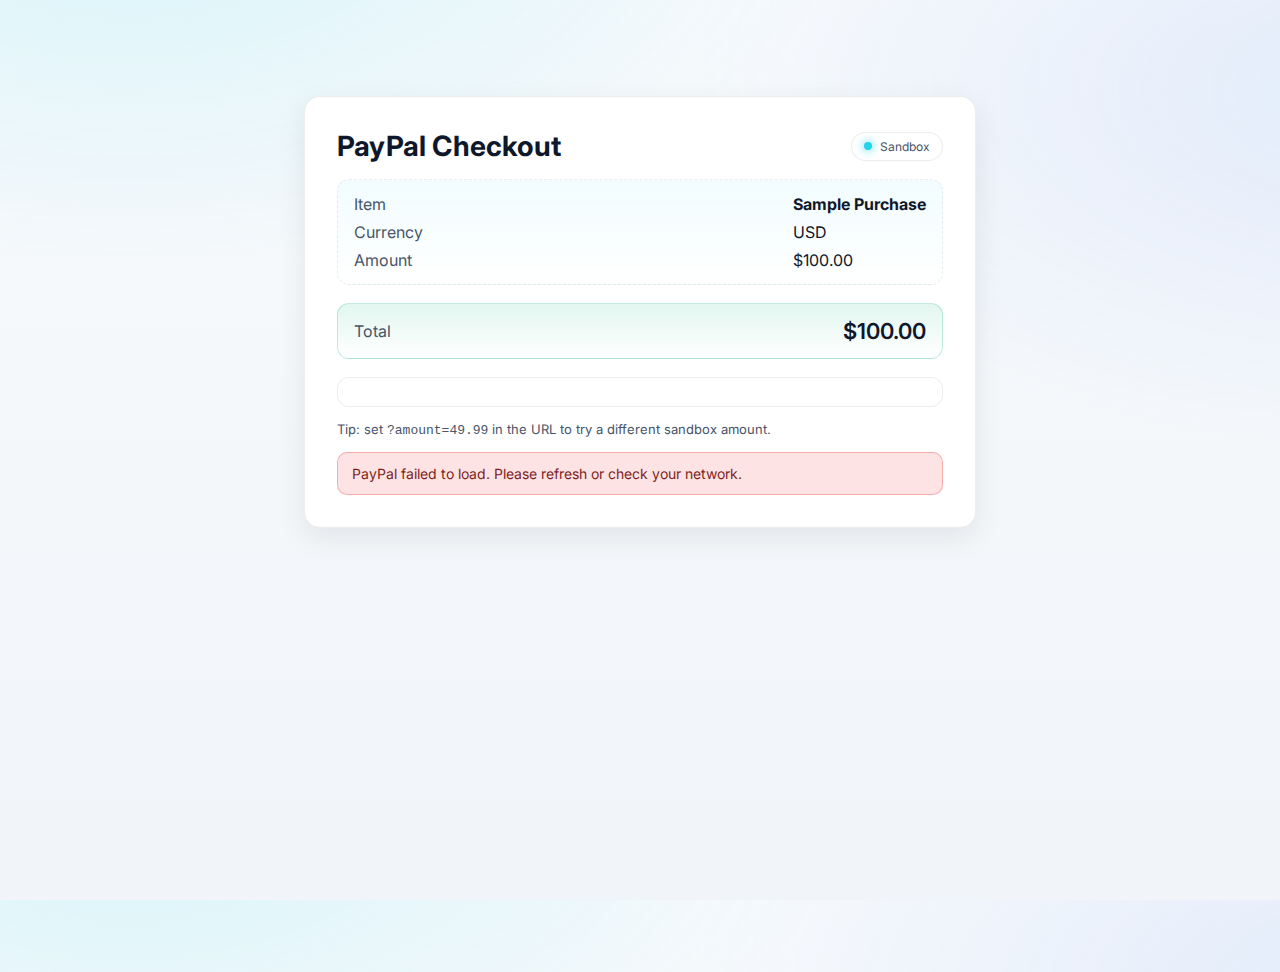
<file: paypal.html>
<!DOCTYPE html>
<html lang="en">

<head>
    <meta charset="UTF-8" />
    <meta name="viewport" content="width=device-width,initial-scale=1" />
    <title>Checkout — PayPal Sandbox</title>

    <!-- Optional font; remove if you want zero external CSS -->
    <link rel="preconnect" href="https://fonts.googleapis.com" />
    <link rel="preconnect" href="https://fonts.gstatic.com" crossorigin />
    <link href="https://fonts.googleapis.com/css2?family=Inter:wght@400;600&display=swap" rel="stylesheet" />

    <style>
        :root {
            --bg: #0f172a;
            /* slate-900 */
            --bg-soft: #111827;
            /* gray-900 */
            --card: #0b1020;
            /* deep navy */
            --text: #e5e7eb;
            /* gray-200 */
            --muted: #9ca3af;
            /* gray-400 */
            --accent: #22d3ee;
            /* cyan-400 */
            --ring: rgba(34, 211, 238, .35);
            --border: rgba(148, 163, 184, .2);
            --success: #10b981;
            /* emerald-500 */
            --danger: #ef4444;
            /* red-500 */
            --shadow: 0 10px 30px rgba(0, 0, 0, .35);
            --radius: 16px;
        }

        @media (prefers-color-scheme: light) {
            :root {
                --bg: #f8fafc;
                --bg-soft: #f1f5f9;
                --card: #ffffff;
                --text: #0f172a;
                --muted: #475569;
                --border: rgba(15, 23, 42, .08);
                --shadow: 0 10px 30px rgba(2, 6, 23, .08);
            }
        }

        * {
            box-sizing: border-box;
        }

        html,
        body {
            height: 100%;
        }

        body {
            margin: 0;
            font-family: Inter, system-ui, -apple-system, Segoe UI, Roboto, Arial, sans-serif;
            color: var(--text);
            background:
                radial-gradient(1200px 600px at 10% -10%, rgba(34, 211, 238, .15), transparent 60%),
                radial-gradient(1200px 600px at 110% 10%, rgba(59, 130, 246, .12), transparent 60%),
                linear-gradient(180deg, var(--bg) 0%, var(--bg-soft) 100%);
        }

        .container {
            max-width: 720px;
            margin: clamp(20px, 8vh, 80px) auto;
            padding: 24px;
        }

        .card {
            background: var(--card);
            border: 1px solid var(--border);
            border-radius: var(--radius);
            box-shadow: var(--shadow);
            padding: clamp(20px, 4vw, 32px);
            overflow: hidden;
        }

        .header {
            display: flex;
            align-items: center;
            justify-content: space-between;
            gap: 12px;
            margin-bottom: 16px;
        }

        .title {
            margin: 0;
            font-size: clamp(20px, 2.4vw, 28px);
            letter-spacing: .2px;
        }

        .badge {
            display: inline-flex;
            align-items: center;
            gap: 8px;
            border: 1px solid var(--border);
            border-radius: 999px;
            padding: 6px 12px;
            font-size: 12px;
            color: var(--muted);
            background: linear-gradient(180deg, rgba(255, 255, 255, .04), rgba(255, 255, 255, 0));
        }

        .badge-dot {
            width: 8px;
            height: 8px;
            border-radius: 50%;
            background: var(--accent);
            box-shadow: 0 0 10px var(--accent);
        }

        .summary {
            display: grid;
            grid-template-columns: 1fr auto;
            gap: 8px 16px;
            margin: 10px 0 18px;
            padding: 14px 16px;
            border: 1px dashed var(--border);
            border-radius: 12px;
            background: linear-gradient(180deg, rgba(34, 211, 238, .06), rgba(34, 211, 238, 0));
        }

        .summary .label {
            color: var(--muted);
        }

        .total {
            display: flex;
            align-items: center;
            justify-content: space-between;
            gap: 16px;
            margin: 4px 0 18px;
            padding: 14px 16px;
            border-radius: 12px;
            background: linear-gradient(180deg, rgba(16, 185, 129, .12), rgba(16, 185, 129, 0));
            border: 1px solid rgba(16, 185, 129, .25);
        }

        .total .amount {
            font-size: clamp(18px, 2.2vw, 22px);
            font-weight: 600;
        }

        .paypal-wrap {
            border: 1px solid var(--border);
            border-radius: 12px;
            padding: 14px;
            background: rgba(255, 255, 255, .02);
        }

        .note {
            margin: 14px 0 0;
            color: var(--muted);
            font-size: 13px;
        }

        .msg {
            display: none;
            margin-top: 14px;
            padding: 12px 14px;
            border-radius: 10px;
            font-size: 14px;
        }

        .msg.success {
            display: block;
            background: rgba(16, 185, 129, .15);
            border: 1px solid rgba(16, 185, 129, .35);
            color: #d1fae5;
        }

        .msg.error {
            display: block;
            background: rgba(239, 68, 68, .15);
            border: 1px solid rgba(239, 68, 68, .35);
            color: #fee2e2;
        }

        @media (prefers-color-scheme: light) {
            .msg.success {
                color: #065f46;
            }

            .msg.error {
                color: #7f1d1d;
            }
        }

        /* Small helper layout */
        .row {
            display: flex;
            align-items: center;
            justify-content: space-between;
            gap: 10px;
        }

        .muted {
            color: var(--muted);
        }

        .divider {
            height: 1px;
            background: var(--border);
            margin: 18px 0;
        }

        .center {
            text-align: center;
        }
    </style>
</head>

<body>
    <main class="container">
        <section class="card" aria-label="Checkout">
            <div class="header">
                <h1 class="title">PayPal Checkout</h1>
                <span class="badge" title="Sandbox mode">
                    <span class="badge-dot" aria-hidden="true"></span> Sandbox
                </span>
            </div>

            <div class="summary" role="group" aria-label="Order summary">
                <div class="label">Item</div>
                <div><strong>Sample Purchase</strong></div>
                <div class="label">Currency</div>
                <div>USD</div>
                <div class="label">Amount</div>
                <div class="js-amount">$100.00</div>
            </div>

            <div class="total" aria-live="polite">
                <div class="muted">Total</div>
                <div class="amount js-total">$100.00</div>
            </div>

            <div class="paypal-wrap">
                <div id="paypal-button-container" aria-label="PayPal buttons"></div>
            </div>

            <p class="note">
                Tip: set <code>?amount=49.99</code> in the URL to try a different sandbox amount.
            </p>

            <div id="result" class="msg" role="status" aria-live="polite"></div>
        </section>
    </main>

    <!-- PayPal SDK (Sandbox). Includes card funding in Buttons when eligible. -->
    <script
        src="https://www.paypal.com/sdk/js?client-id=ATkEvXWB268z9jyTHFsKXf7B8SiTUWOJPY11eok6FRG50_Nh8D_3KIh6XFtJDVy8hIZEN17RKYX77suA&currency=USD&intent=capture&components=buttons&enable-funding=card">
        </script>

    <script>
        // ---- Utilities ---------------------------------------------------------
        function parseAmountFromQuery(defaultValue) {
            const params = new URLSearchParams(location.search);
            const raw = params.get('amount');
            const val = Number.parseFloat(raw);
            if (!Number.isFinite(val) || val <= 0) return defaultValue;
            // Round to 2 decimals for USD
            return Math.round(val * 100) / 100;
        }

        function fmtUSD(n) {
            try {
                return new Intl.NumberFormat('en-US', { style: 'currency', currency: 'USD' }).format(n);
            } catch {
                return '$' + (Number(n).toFixed(2));
            }
        }

        function showMessage(kind, text) {
            const el = document.getElementById('result');
            el.className = 'msg ' + (kind === 'error' ? 'error' : 'success');
            el.textContent = text;
        }

        // ---- Amount (from URL or default) -------------------------------------
        const DEFAULT_AMOUNT = 100.00;
        const amount = parseAmountFromQuery(DEFAULT_AMOUNT);
        document.querySelectorAll('.js-amount, .js-total').forEach(el => el.textContent = fmtUSD(amount));

        // ---- PayPal Buttons ----------------------------------------------------
        if (!window.paypal || !paypal.Buttons) {
            showMessage('error', 'PayPal failed to load. Please refresh or check your network.');
        } else {
            paypal.Buttons({
                style: {
                    layout: 'vertical',
                    color: 'gold',     // sandbox-friendly palette
                    shape: 'pill',
                    label: 'paypal',
                    height: 45
                },

                // Create order on the client for sandbox demos (server recommended for prod)
                createOrder: function (data, actions) {
                    return actions.order.create({
                        purchase_units: [{
                            description: 'Sample Purchase',
                            amount: {
                                currency_code: 'USD',
                                value: amount.toFixed(2)
                            }
                        }]
                    });
                },

                // Capture immediately on approve (intent=capture). In prod, verify on server.
                onApprove: function (data, actions) {
                    return actions.order.capture().then(function (details) {
                        const name = details?.payer?.name?.given_name || 'Customer';
                        const id = details?.id || '';
                        const status = details?.status || 'COMPLETED';
                        showMessage('success', `✅ ${status}: Thank you, ${name}! Transaction ID: ${id}`);
                    });
                },

                onCancel: function () {
                    showMessage('error', 'Payment cancelled. You can try again anytime.');
                },

                onError: function (err) {
                    console.error('PayPal error:', err);
                    showMessage('error', 'Something went wrong processing the payment.');
                }
            }).render('#paypal-button-container');
        }
    </script>
</body>

</html>
</file>
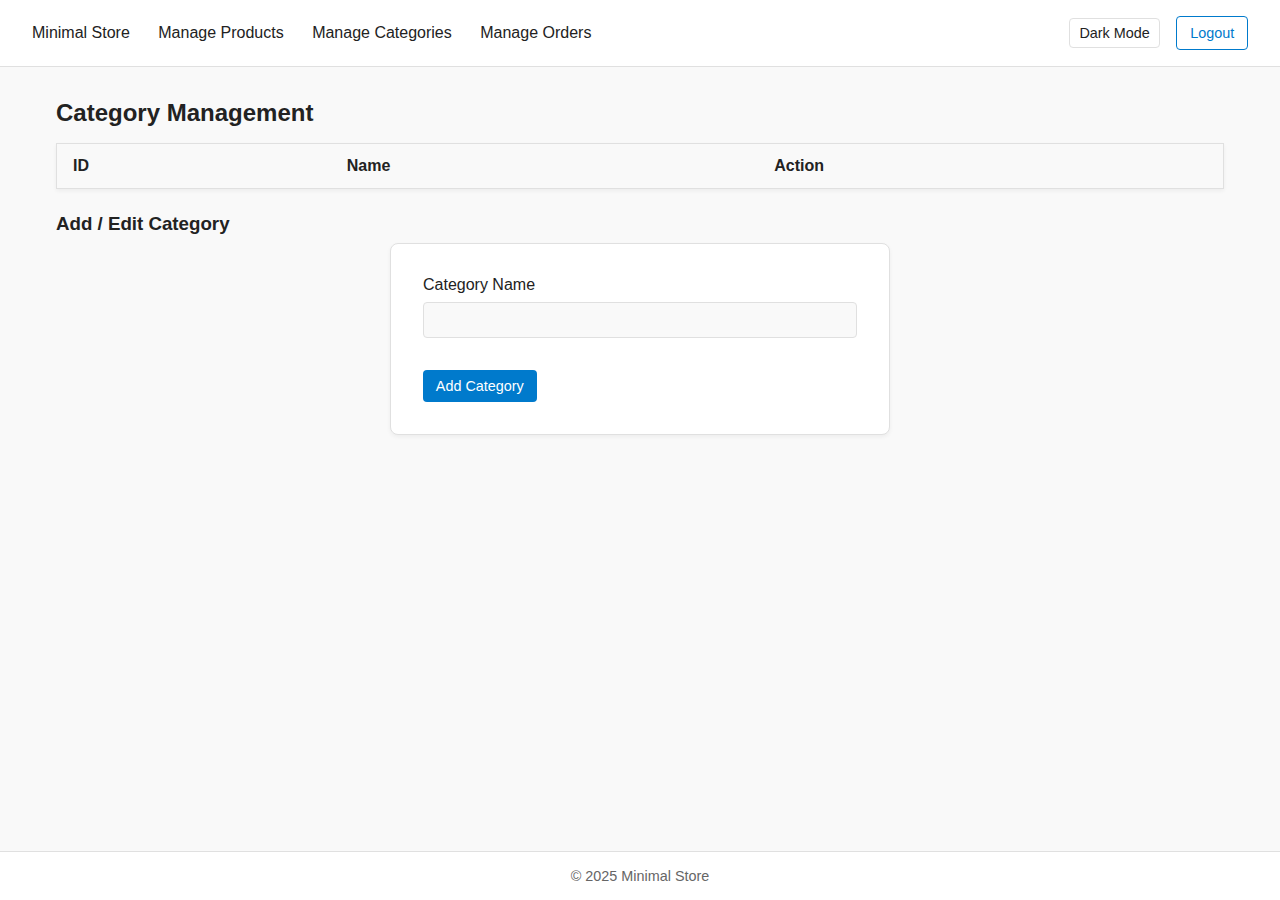
<file: admin/categories.html>
<!DOCTYPE html>
<html lang="en">

<head>
  <meta charset="UTF-8">
  <meta name="viewport" content="width=device-width, initial-scale=1.0">
  <title>Admin – Categories | Minimal Store</title>
  <link rel="stylesheet" href="../assets/css/base.css">
</head>

<body data-page="adminCategories">
  <nav class="navbar">
    <!-- Mobile menu toggle; visible on small screens -->
    <button class="nav-toggle" aria-label="Toggle menu">&#9776;</button>
    <div class="left">
      <a href="../index.html" class="brand">Minimal Store</a>
      <a href="./products.html">Manage Products</a>
      <a href="./categories.html">Manage Categories</a>
      <a href="./orders.html">Manage Orders</a>
    </div>
    <div class="right">
      <button id="modeToggle" class="mode-toggle">Dark Mode</button>
      <button id="logoutBtn" class="btn btn-outline">Logout</button>
    </div>
  </nav>
  <main>
    <h2 class="mb-2">Category Management</h2>
    <table class="mb-3">
      <thead>
        <tr>
          <th>ID</th>
          <th>Name</th>
          <th>Action</th>
        </tr>
      </thead>
      <tbody id="adminCategories"></tbody>
    </table>
    <h3 class="mb-1">Add / Edit Category</h3>
    <form id="categoryForm">
      <input type="hidden" name="categoryId">
      <label for="name">Category Name</label>
      <input type="text" name="name" required>
      <button type="submit" class="btn mt-2">Add Category</button>
    </form>
  </main>
  <footer>
    &copy; 2025 Minimal Store
  </footer>
</body>

</html>
</file>
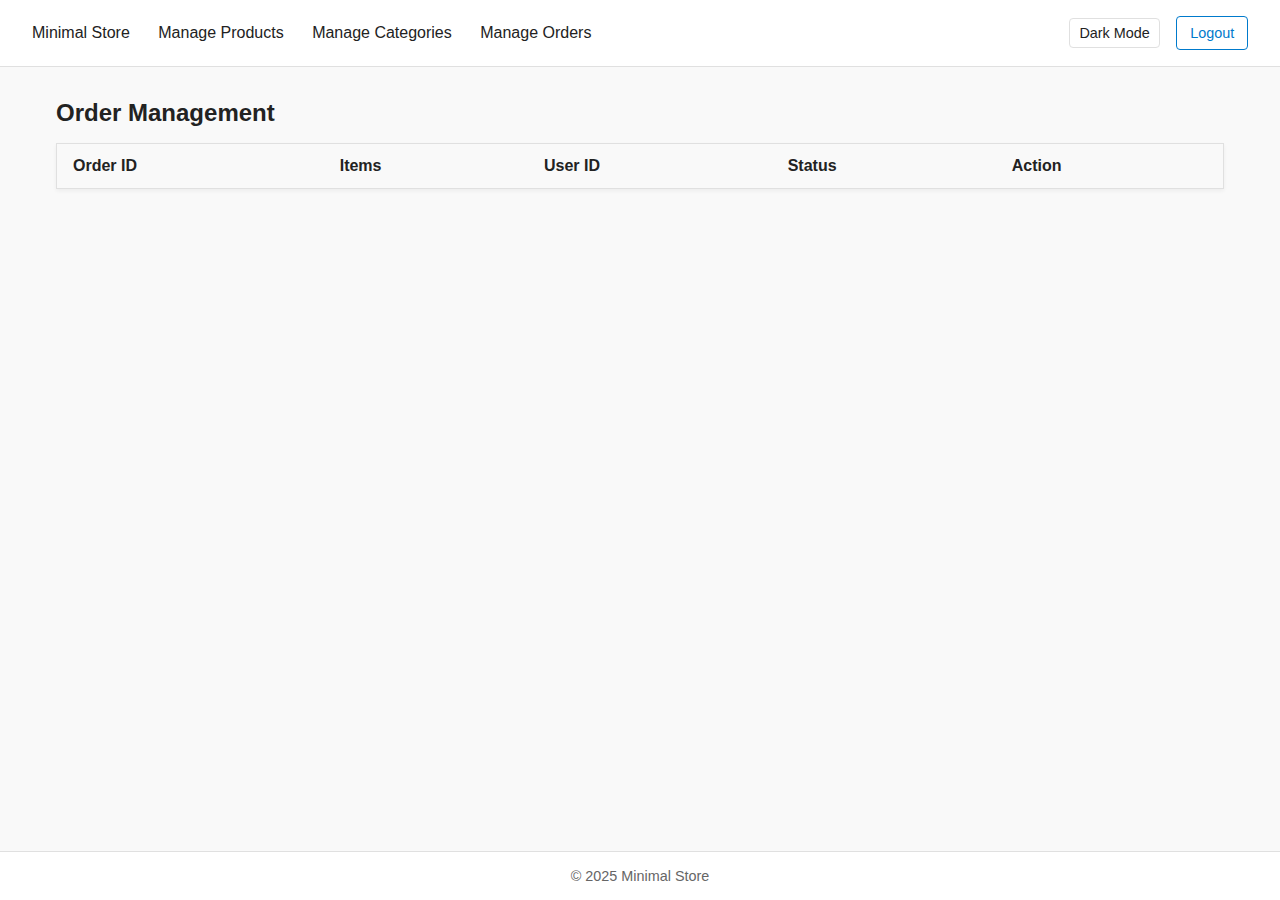
<file: admin/orders.html>
<!DOCTYPE html>
<html lang="en">

<head>
  <meta charset="UTF-8">
  <meta name="viewport" content="width=device-width, initial-scale=1.0">
  <title>Admin – Orders | Minimal Store</title>
  <link rel="stylesheet" href="../assets/css/base.css">
</head>

<body data-page="adminOrders">
  <nav class="navbar">
    <!-- Mobile menu toggle; visible on small screens -->
    <button class="nav-toggle" aria-label="Toggle menu">&#9776;</button>
    <div class="left">
      <a href="../index.html" class="brand">Minimal Store</a>
      <a href="#">Manage Products</a>
      <a href="#">Manage Categories</a>
      <a href="#">Manage Orders</a>
    </div>
    <div class="right">
      <button id="modeToggle" class="mode-toggle">Dark Mode</button>
      <button id="logoutBtn" class="btn btn-outline">Logout</button>
    </div>
  </nav>
  <main>
    <h2 class="mb-2">Order Management</h2>
    <table>
      <thead>
        <tr>
          <th>Order ID</th>
          <th>Items</th>
          <th>User ID</th>
          <th>Status</th>
          <th>Action</th>
        </tr>
      </thead>
      <tbody id="adminOrders"></tbody>
    </table>
  </main>
  <footer>
    &copy; 2025 Minimal Store
  </footer>
</body>

</html>
</file>
<file: assets/css/base.css>
/* Auto-generated minimal CSS: common styles kept here. */
/*
 * Global Stylesheet for the Minimal E‑Commerce 
 *
 * This file defines the core styling rules used across all pages in the
 * application. It uses CSS custom properties (variables) to enable
 * light and dark modes. Simply toggling the `.dark` class on the body
 * will flip the values of these variables, allowing for a seamless
 * theme change without rewriting each rule.
 */

/* Theme variables for light and dark modes */

:root {
  --bg-color: #f9f9f9;
  --surface-color: #ffffff;
  --text-color: #222222;
  --muted-text-color: #666666;
  --primary-color: #007acc;
  --primary-hover: #005da3;
  --border-color: #e0e0e0;
  --shadow-color: rgba(0, 0, 0, 0.05);
  --danger-color: #e74c3c;
  --danger-hover: #c0392b;
}

.dark {
  --bg-color: #1e1e1e;
  --surface-color: #2a2a2a;
  --text-color: #dddddd;
  --muted-text-color: #aaaaaa;
  --primary-color: #3899ec;
  --primary-hover: #2a7ab8;
  --border-color: #3b3b3b;
  --shadow-color: rgba(0, 0, 0, 0.3);
  --danger-color: #e74c3c;
  --danger-hover: #c0392b;
}

/* Base reset */

* {
  box-sizing: border-box;
  margin: 0;
  padding: 0;
}

html,
body {
  height: 100%;
}

body {
  font-family: 'Segoe UI', Tahoma, Geneva, Verdana, sans-serif;
  background-color: var(--bg-color);
  color: var(--text-color);
  min-height: 100vh;
  display: flex;
  flex-direction: column;
}

main {
  flex: 1;
  padding: 2rem 1rem;
  width: 100%;
  max-width: 1200px;
  margin: 0 auto;
}

/* Navigation bar */

.navbar {
  background-color: var(--surface-color);
  border-bottom: 1px solid var(--border-color);
  display: flex;
  align-items: center;
  justify-content: space-between;
  padding: 1rem 2rem;
  position: sticky;
  top: 0;
  z-index: 1000;
}

.navbar a {
  color: var(--text-color);
  text-decoration: none;
  margin-right: 1.5rem;
  font-weight: 500;
}

.navbar a:hover {
  color: var(--primary-color);
}

.navbar .right {
  display: flex;
  align-items: center;
  gap: 1rem;
}

.mode-toggle {
  cursor: pointer;
  background: none;
  border: 1px solid var(--border-color);
  border-radius: 4px;
  padding: 0.4rem 0.6rem;
  font-size: 0.9rem;
  color: var(--text-color);
}

.mode-toggle:hover {
  background-color: var(--primary-color);
  color: #fff;
  border-color: var(--primary-color);
}


.btn {
  padding: 0.5rem 0.8rem;
  border: none;
  border-radius: 4px;
  background-color: var(--primary-color);
  color: #fff;
  cursor: pointer;
  font-size: 0.9rem;
  transition: background-color 0.2s ease;
}

.btn:hover {
  background-color: var(--primary-hover);
}

.btn-outline {
  background-color: transparent;
  border: 1px solid var(--primary-color);
  color: var(--primary-color);
}

.btn-outline:hover {
  background-color: var(--primary-color);
  color: #fff;
}

.btn-danger {
  background-color: var(--danger-color);
  color: #fff;
}

.btn-danger:hover {
  background-color: var(--danger-hover);
}

/* Forms */

form {
  background-color: var(--surface-color);
  border: 1px solid var(--border-color);
  border-radius: 8px;
  padding: 2rem;
  max-width: 500px;
  margin: 0 auto;
  box-shadow: 0 2px 4px var(--shadow-color);
}

form h2 {
  margin-bottom: 1.5rem;
  text-align: center;
}

form label {
  display: block;
  margin-bottom: 0.5rem;
  font-weight: 500;
}

form input,
form select,
form textarea {
  width: 100%;
  padding: 0.6rem;
  border: 1px solid var(--border-color);
  border-radius: 4px;
  background-color: var(--bg-color);
  color: var(--text-color);
  margin-bottom: 1rem;
}

form input:focus,
form select:focus,
form textarea:focus {
  outline: none;
  border-color: var(--primary-color);
  box-shadow: 0 0 0 2px rgba(0, 122, 204, 0.2);
}


/* Tables */

table {
  width: 100%;
  border-collapse: collapse;
  background-color: var(--surface-color);
  border: 1px solid var(--border-color);
  box-shadow: 0 2px 4px var(--shadow-color);
}

th,
td {
  padding: 0.8rem 1rem;
  border-bottom: 1px solid var(--border-color);
  text-align: left;
  color: var(--text-color);
}

th {
  background-color: var(--bg-color);
  font-weight: 600;
}

tr:hover {
  background-color: var(--bg-color);
}


/* Utility classes */

.text-center {
  text-align: center;
}

.mt-1 {
  margin-top: 0.5rem;
}

.mt-2 {
  margin-top: 1rem;
}

.mt-3 {
  margin-top: 1.5rem;
}

.mt-4 {
  margin-top: 2rem;
}

.mb-1 {
  margin-bottom: 0.5rem;
}

.mb-2 {
  margin-bottom: 1rem;
}

.mb-3 {
  margin-bottom: 1.5rem;
}

.mb-4 {
  margin-bottom: 2rem;
}

/* Footer */

footer {
  background-color: var(--surface-color);
  border-top: 1px solid var(--border-color);
  padding: 1rem 2rem;
  text-align: center;
  color: var(--muted-text-color);
  font-size: 0.9rem;
}

/* Navigation toggle for small screens */

.nav-toggle {
  display: none;
  background: none;
  border: none;
  font-size: 1.5rem;
  line-height: 1;
  cursor: pointer;
  padding: 0.25rem;
  color: var(--text-color);
}

/* Responsive adjustments */

/*
 * The site is designed for three primary breakpoints:
 *  - Large screens (desktops/laptops > 1024px) use the default styling defined above.
 *  - Medium screens (tablets/landscape phones between ~600px and 1024px) stack some
 *    elements and slightly reduce spacing.
 *  - Small screens (phones < 600px) collapse navigation into a vertical layout,
 *    reduce hero height and ensure tables scroll horizontally rather than overflow.
 *
 * These media queries progressively override the base styles to create a
 * responsive layout without changing the HTML structure. The breakpoints are
 * intentionally broad to accommodate a variety of device widths.
 */

/* Medium devices: tablets, small laptops */

@media (max-width: 1024px) {
  .navbar {
    flex-wrap: wrap;
    padding: 0.8rem 1rem;
  }

  .navbar .right,
  .navbar .left {
    margin-top: 0.5rem;
  }

  .navbar a {
    margin-right: 1rem;
    margin-bottom: 0.5rem;
  }

  main {
    padding: 1.5rem 1rem;
  }
}

/* Small devices: phones */

@media (max-width: 600px) {
  .navbar {
    flex-direction: row;
    align-items: center;
    padding: 0.8rem 1rem;
  }

  .navbar .left a:not(.brand),
  .navbar .right {
    display: none;
  }

  .navbar.open .left a:not(.brand),
  .navbar.open .right {
    display: flex;
  }

  .navbar.open .left a:not(.brand) {
    margin-bottom: 0.5rem;
  }

  .navbar.open .right {
    flex-direction: column;
    align-items: flex-start;
    width: 100%;
    margin-top: 0.5rem;
  }

  .navbar .left a.brand {
    margin-right: auto;
  }

  .navbar.open .mode-toggle,
  .navbar.open .btn.btn-outline {
    margin-bottom: 0.5rem;
  }

  table {
    display: block;
    width: 100%;
    overflow-x: auto;
    white-space: nowrap;
  }

  form {
    padding: 1rem;
    width: 100%;
  }

  form input,
  form select,
  form textarea {
    font-size: 1rem;
  }

  .mt-2 {
    margin-top: 0.8rem;
  }

  .mt-3 {
    margin-top: 1.2rem;
  }

  .mt-4 {
    margin-top: 1.5rem;
  }

  .mb-2 {
    margin-bottom: 0.8rem;
  }

  .mb-3 {
    margin-bottom: 1.2rem;
  }

  .mb-4 {
    margin-bottom: 1.5rem;
  }

  .nav-toggle {
    display: block;
    margin-right: 1rem;
  }
}

/* --- Accessibility additions (refactor) --- */

:focus-visible {
  outline: 2px solid var(--primary-color);
  outline-offset: 2px;
}
</file>
